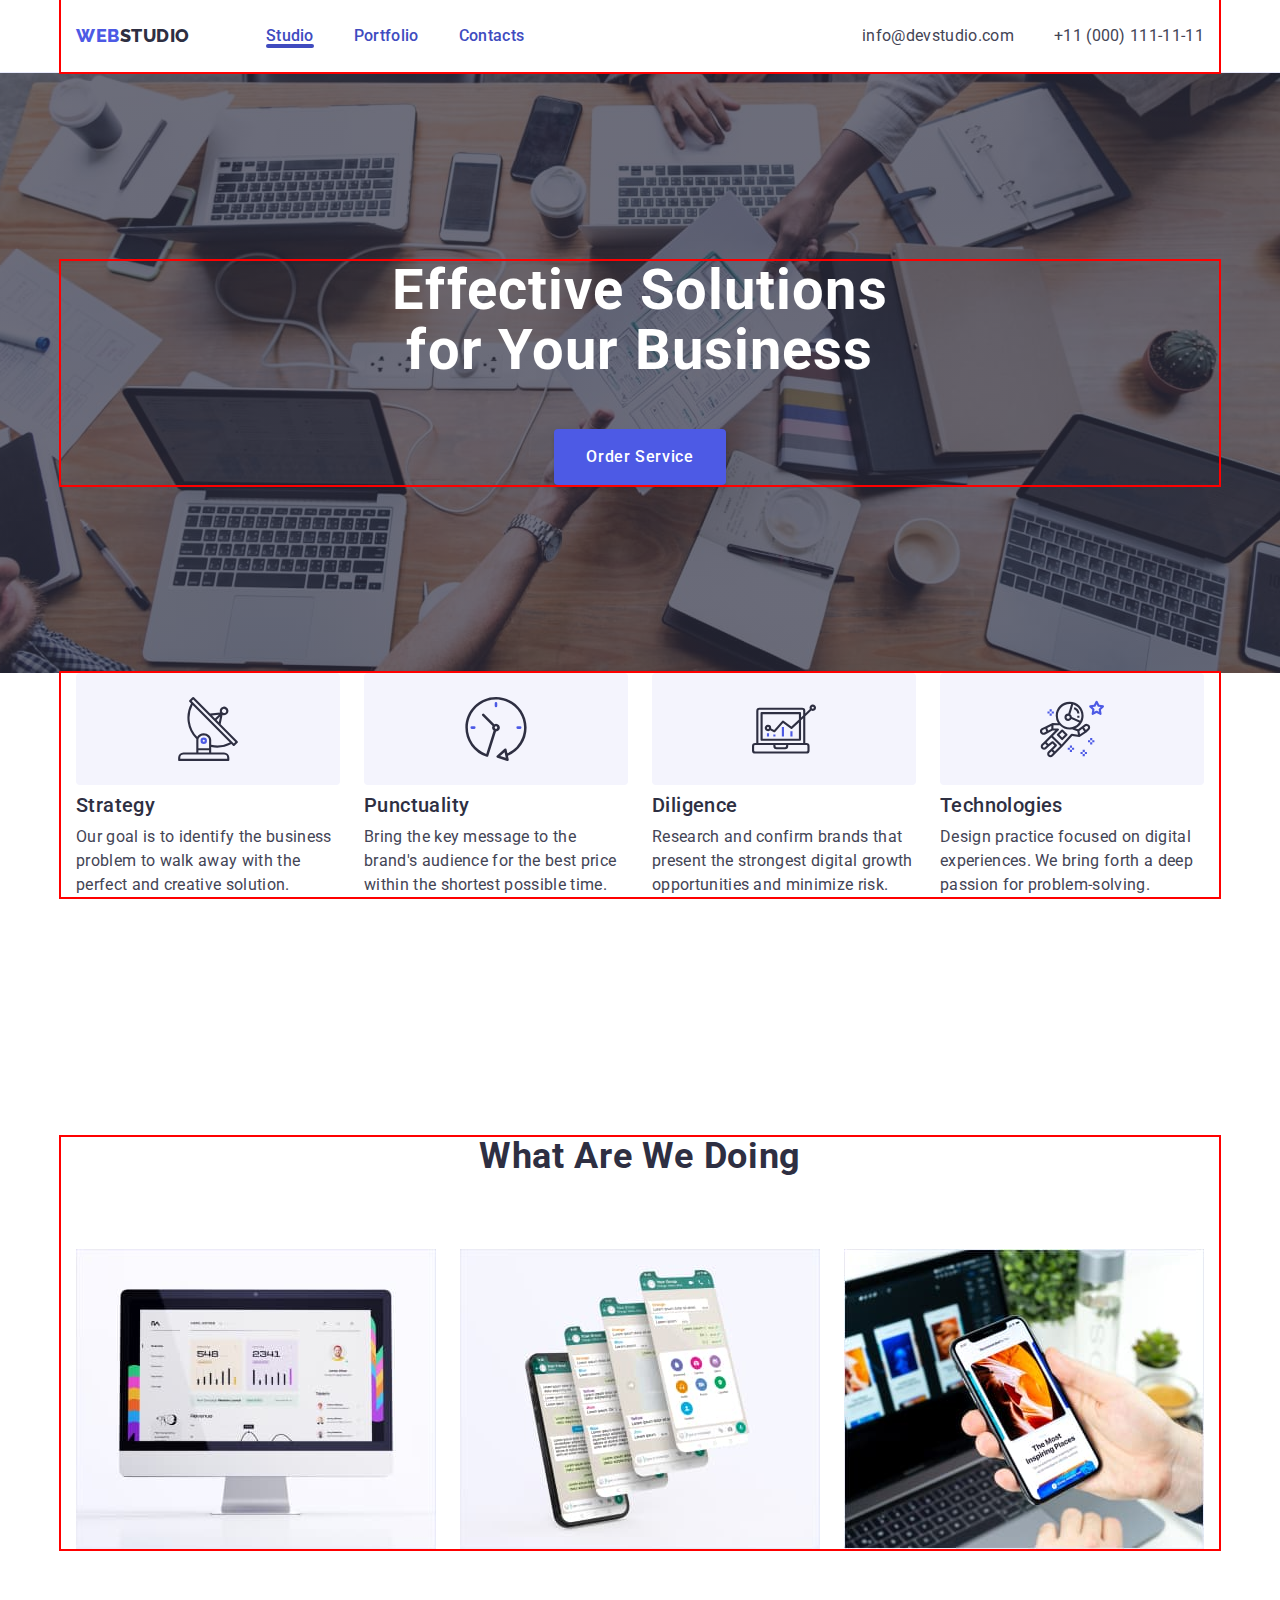
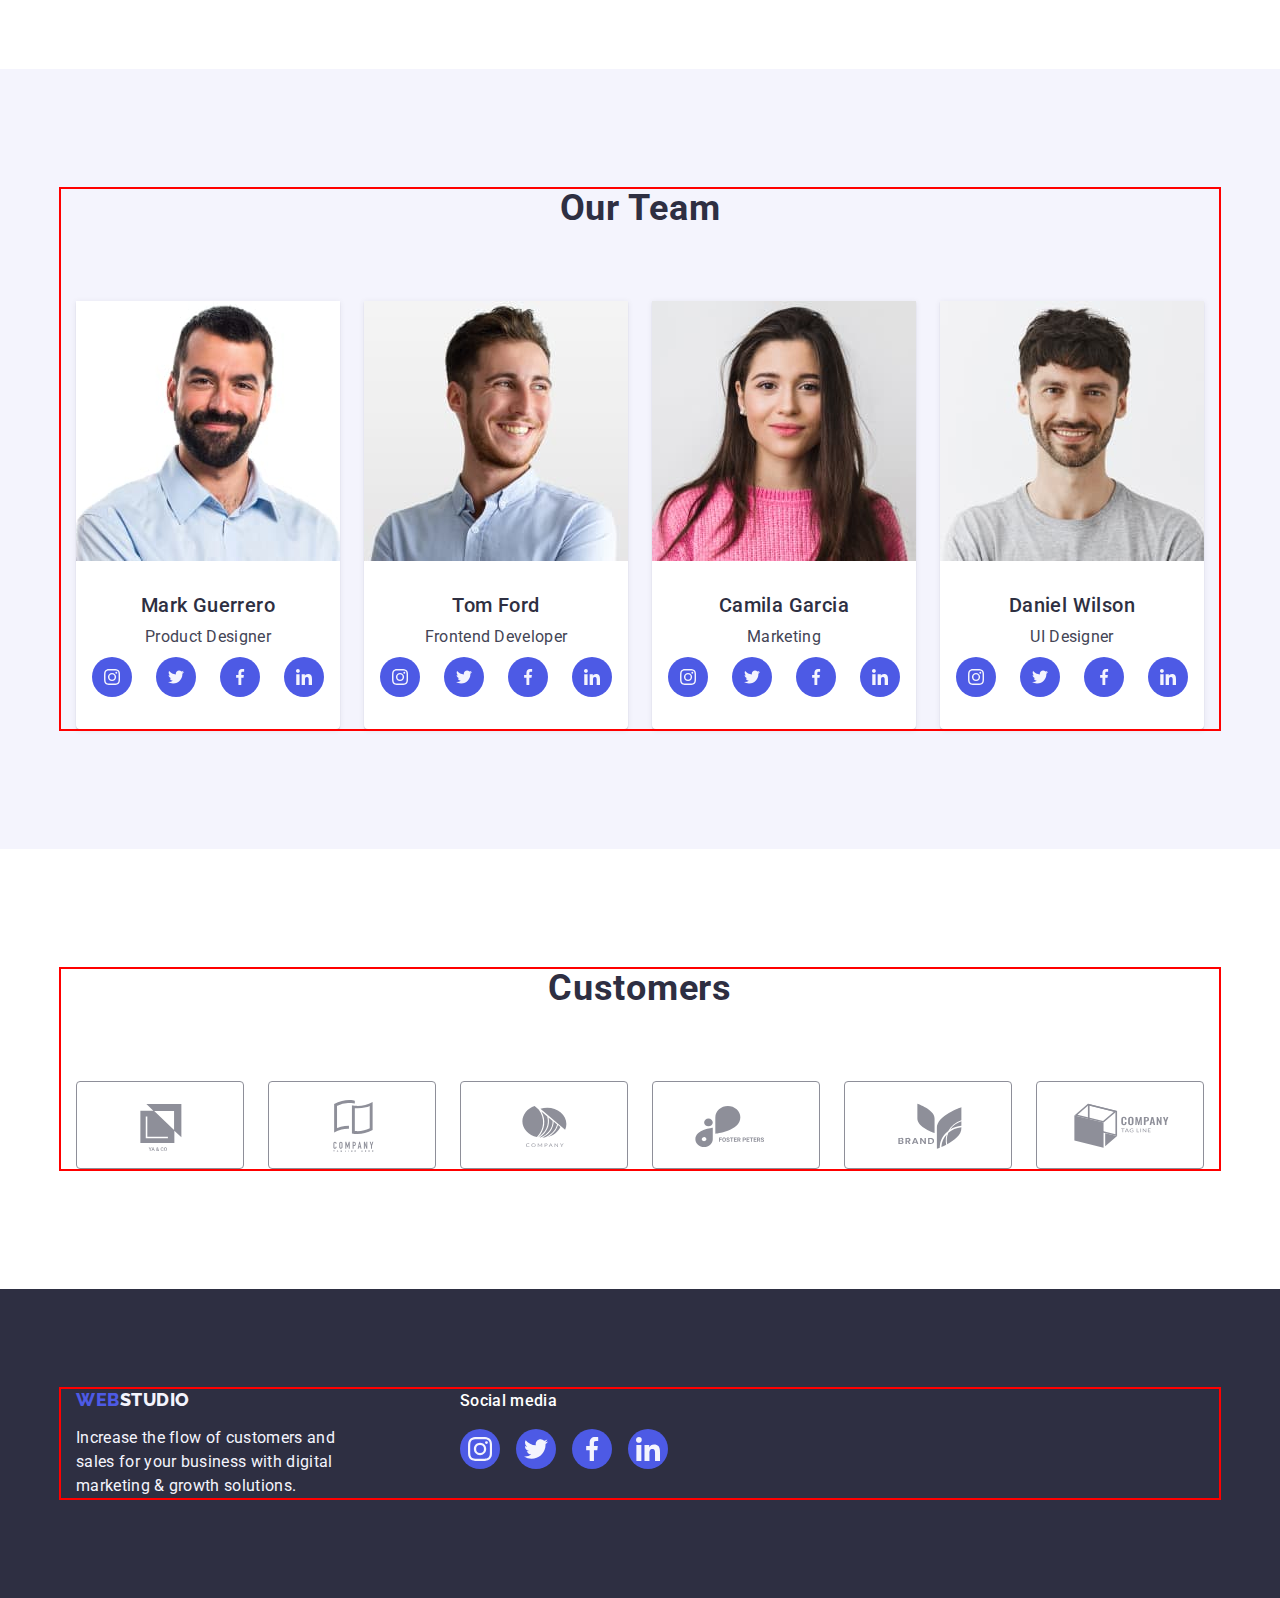
<file: index.html>
<!DOCTYPE html>
<html lang="en">
  <head>
    <meta charset="UTF-8" />
    <meta http-equiv="X-UA-Compatible" content="IE=edge" />
    <meta name="viewport" content="width=device-width, initial-scale=1.0" />
    <title>Webstudio</title>
    <link
      rel="stylesheet"
      href="https://cdnjs.cloudflare.com/ajax/libs/modern-normalize/1.1.0/modern-normalize.min.css"
    />
    <link rel="stylesheet" href="./css/style.css" />
    <link rel="preconnect" href="https://fonts.googleapis.com" />
    <link rel="preconnect" href="https://fonts.gstatic.com" crossorigin />
    <link
      href="https://fonts.googleapis.com/css2?family=Raleway:wght@800&family=Roboto:wght@400;500;700;900&display=swap"
      rel="stylesheet"
    />
  </head>

  <body>
    <header class="heder-style">
      <div class="heder-container container">
        <nav class="nav">
           <a class="logo link" href="./index.html"
          >Web<span class="logo-part-top">Studio</span></a>
          <ul class="nav-list list">
            <li class="heder-nav"><a class="list-items link nav-list-item active" href="./index.html">Studio</a></li>
            <li class="heder-nav">
              <a class="list-items link nav-list-item" href="./portfolio.html">Portfolio</a>
            </li>
            <li class="heder-nav"><a class="list-items link nav-list-item" href="">Contacts</a></li>
          </ul>
        </nav>
        <address class="address">
          <ul class="addres-list list">
            <li>
              <a class="contact-inf link" href="mailto:info@devstudio.com"
                >info@devstudio.com</a
              >
            </li>
            <li>
              <a class="contact-inf link" href="tel:+110001111111"
                >+11 (000) 111-11-11</a
              >
            </li>
          </ul>
        </address>
      </div>
    </header>
    <main>
      <section class="first-sec section">
        <div class="container">
          <h1 class="main-title">Effective Solutions for Your Business</h1>
          <button class="main-btn" type="button" data-modal-open>Order Service</button>
        </div>
      </section>
      <section class="section work">
        <div class="container">
          <h2 hidden class="section-title">About us</h2>
          <ul class="list card-list ">
            <li class="card-list-item">
               <div class="aboutus-card">
                 <svg class="aboutus-icons" width="64" height="64">
                  <use href="./images/icons.svg#icon-antenna"></use>
                 </svg>
               </div>
              <h3 class="section-subtitle subtitle-about-us">Strategy</h3>
              <p class="section-text text-about-us">
                Our goal is to identify the business problem to walk away with
                the perfect and creative solution.
              </p>
            </li>
            <li class="card-list-item">
              <div class="aboutus-card">
                <svg class="aboutus-icons" width="64" height="64">
                  <use href="./images/icons.svg#icon-clock"></use>
                </svg>
              </div>
              <h3 class="section-subtitle subtitle-about-us">Punctuality</h3>
              <p class="section-text text-about-us">
                Bring the key message to the brand's audience for the best price
                within the shortest possible time.
              </p>
            </li>
            <li class="card-list-item">
              <div class="aboutus-card">
                <svg class="aboutus-icons" width="64" height="64">
                  <use href="./images/icons.svg#icon-diagram"></use>
                </svg>
              </div>
              <h3 class="section-subtitle subtitle-about-us">Diligence</h3>
              <p class="section-text text-about-us">
                Research and confirm brands that present the strongest digital
                growth opportunities and minimize risk.
              </p>
            </li>
            <li class="card-list-item">
              <div class="aboutus-card">
                <svg class="aboutus-icons" width="64" height="64">
                  <use href="./images/icons.svg#icon-astronaut"></use>
                </svg>
              </div>
              <h3 class="section-subtitle subtitle-about-us">Technologies</h3>
              <p class="section-text text-about-us">
                Design practice focused on digital experiences. We bring forth a
                deep passion for problem-solving.
              </p>
            </li>
          </ul>
        </div>
      </section>
      <section class="section">
        <div class="container">
          <h2 class="section-title">What are we doing</h2>
          <ul class="list card-set">
            <li class="doing-images card-set-item">
              <img
                width="360"
                src="./images/computer-image.jpg"
                alt="Computer image"
              />
            </li>
            <li class="doing-images card-set-item">
              <img
                width="360"
                src="./images/conversation-image.jpg"
                alt="Conversation image"
              />
            </li>
            <li class="doing-images card-set-item">
              <img
                width="360"
                src="./images/phone-image.jpg"
                alt="Phone image"
              />
            </li>
          </ul>
        </div>
      </section>
      <section class="sectio-third section">
        <div class="container">
          <h2 class="section-title">Our Team</h2>
          <ul class="list card-set">
            <li class="card-set-item work-card">
              <img
                class="image-of-hero"
                width="264"
                src="./images/mark-guerrero.jpg"
                alt="photo of Mark Guerrero"
              />
              <div class="work-position">
              <h3 class="section-subtitle name-of-hero">Mark Guerrero</h3>
              <p class="section-text hero-job">Product Designer</p>
              <ul class="social-list list">
                  <li class="social-list-item"><a class="social-link" href="" target="_blank" aria-label="Instagram-icon" ><svg class="social-icons" width="16" height="16">
                      <use href="./images/icons.svg#icon-instagram"></use>
                    </svg></a></li>
                  <li class="social-list-item"><a class="social-link" href="" target="_blank" aria-label="Twitter-icon" ><svg class="social-icons" width="16" height="16">
                      <use href="./images/icons.svg#icon-twitter"></use>
                    </svg></a></li>
                  <li class="social-list-item"><a class="social-link" href="" target="_blank" aria-label="Facebook-icon" ><svg class="social-icons" width="16" height="16">
                      <use href="./images/icons.svg#icon-facebook"></use>
                    </svg></a></li>
                  <li class="social-list-item"><a class="social-link" href="" target="_blank" aria-label="Linkedin-icon" ><svg class="social-icons" width="16" height="16">
                      <use href="./images/icons.svg#icon-linkedin"></use>
                    </svg></a></li>
              </ul>
              </div>
            </li>
            <li class="card-set-item work-card">
              <img
                class="image-of-hero"
                width="264"
                src="./images/tom-ford.jpg"
                alt="photo of Tom Ford"
              />
              <div class="work-position">
              <h3 class="section-subtitle name-of-hero">Tom Ford</h3>
              <p class="section-text hero-job">Frontend Developer</p>
                <ul class="social-list list">
                  <li><a class="social-link" href="" target="_blank" aria-label="Instagram-icon"><svg class="social-icons" width="16px"
                        height="16px">
                        <use href="./images/icons.svg#icon-instagram"></use>
                      </svg></a></li>
                  <li><a class="social-link" href="" target="_blank" aria-label="Twitter-icon"><svg class="social-icons" width="16px"
                        height="16px">
                        <use href="./images/icons.svg#icon-twitter"></use>
                      </svg></a></li>
                  <li><a class="social-link" href="" target="_blank" aria-label="Facebook-icon"><svg class="social-icons" width="16px"
                        height="16px">
                        <use href="./images/icons.svg#icon-facebook"></use>
                      </svg></a></li>
                  <li><a class="social-link" href="" target="_blank" aria-label="Linkedin-icon"><svg class="social-icons" width="16px"
                        height="16px">
                        <use href="./images/icons.svg#icon-linkedin"></use>
                      </svg></a></li>
                </ul>
              </div>
            </li>
            <li class="card-set-item work-card">
              <img
                class="image-of-hero"
                width="264"
                src="./images/camila-garcia.jpg"
                alt="Photo of Camila Garcia"
              />
              <div class="work-position">
              <h3 class="section-subtitle name-of-hero">Camila Garcia</h3>
              <p class="section-text hero-job">Marketing</p>
                <ul class="social-list list">
                  <li><a class="social-link" href="" target="_blank" aria-label="Instagram-icon"><svg class="social-icons" width="16px"
                        height="16px">
                        <use href="./images/icons.svg#icon-instagram"></use>
                      </svg></a></li>
                  <li><a class="social-link" href="" target="_blank" aria-label="Twitter-icon"><svg class="social-icons" width="16px"
                        height="16px">
                        <use href="./images/icons.svg#icon-twitter"></use>
                      </svg></a></li>
                  <li><a class="social-link" href="" target="_blank" aria-label="Facebook-icon"><svg class="social-icons" width="16px"
                        height="16px">
                        <use href="./images/icons.svg#icon-facebook"></use>
                      </svg></a></li>
                  <li><a class="social-link" href="" target="_blank" aria-label="Linkedin-icon"><svg class="social-icons" width="16px"
                        height="16px">
                        <use href="./images/icons.svg#icon-linkedin"></use>
                      </svg></a></li>
                </ul>
              </div>
            </li>
            <li class="card-set-item work-card">
              <img
                class="image-of-hero"
                width="264"
                src="./images/daniel-wilson.jpg"
                alt="Photo of Daniel Wilson"
              />
              <div class="work-position">
              <h3 class="section-subtitle name-of-hero">Daniel Wilson</h3>
              <p class="section-text hero-job">UI Designer</p>
                <ul class="social-list list">
                  <li><a class="social-link" href="" target="_blank" aria-label="Instagram-icon"><svg class="social-icons" width="16px"
                        height="16px">
                        <use href="./images/icons.svg#icon-instagram"></use>
                      </svg></a></li>
                  <li><a class="social-link" href="" target="_blank" aria-label="Twitter-icon"><svg class="social-icons" width="16px"
                        height="16px">
                        <use href="./images/icons.svg#icon-twitter"></use>
                      </svg></a></li>
                  <li><a class="social-link" href="" target="_blank" aria-label="Facebook-icon"><svg class="social-icons" width="16px"
                        height="16px">
                        <use href="./images/icons.svg#icon-facebook"></use>
                      </svg></a></li>
                  <li><a class="social-link" href="" target="_blank" aria-label="Linkedin-icon"><svg class="social-icons" width="16px"
                        height="16px">
                        <use href="./images/icons.svg#icon-linkedin"></use>
                      </svg></a></li>
                </ul>
              </div>
            </li>
          </ul>
        </div>
      </section>
      <section class="section">
        <div class="container">
          <h2 class="section-title custumers-title">Customers</h2>
            <ul class="list partner-list">
              <li class="partner-item">
                <a class="partner-link" href=""><svg class="partner-logo" width="104" height="56">
                  <use href="./images/icons.svg#icon-logo-first"></use>
                </svg></a>
              </li>
              <li class="partner-item">
                <a class="partner-link" href=""><svg class="partner-logo" width="104" height="56">
                  <use href="./images/icons.svg#icon-logo-second"></use>
                </svg></a>
              </li>
              <li class="partner-item">
                <a class="partner-link" href=""><svg class="partner-logo" width="104" height="56">
                  <use href="./images/icons.svg#icon-logo-third"></use>
                </svg></a>
              </li>
              <li class="partner-item">
                <a class="partner-link" href=""><svg class="partner-logo" width="104" height="56">
                  <use href="./images/icons.svg#icon-logo-fourth"></use>
                </svg></a>
              </li>
              <li class="partner-item">
                <a class="partner-link" href=""><svg class="partner-logo" width="104" height="56">
                  <use href="./images/icons.svg#icon-logo-fiveth"></use>
                </svg></a>
              </li>
              <li class="partner-item">
                <a class="partner-link" href=""><svg class="partner-logo" width="104" height="56">
                  <use href="./images/icons.svg#icon-logo-sixth"></use>
                </svg></a>
              </li>
            </ul>
        </div>
      </section>
    </main>
    <footer class="footer">
      <div class="container footer-section">
        <div class="left-footer">
      <a class="logo link" href="./index.html"
        >Web<span class="logo-part-btm">Studio</span></a
      >
      <p class="footer-text">
        Increase the flow of customers and sales for your business with digital
        marketing & growth solutions.
      </p>
      </div>
      <div class="footer-social">
        <p class="social-text">Social media</p>
          <ul class="social-list-footer list">
            <li class="link-footer"><a class="social-link-footer" href="" target="_blank" aria-label="Instagram-icon"><svg class="social-icons-footer" width="24"
                  height="24">
                  <use href="./images/icons.svg#icon-instagram"></use>
                </svg></a></li>
            <li class="link-footer"><a class="social-link-footer" href="" target="_blank" aria-label="Twitter-icon"><svg class="social-icons-footer" width="24"
                  height="24">
                  <use href="./images/icons.svg#icon-twitter"></use>
                </svg></a></li>
            <li class="link-footer"><a class="social-link-footer" href="" target="_blank" aria-label="Facebook-icon"><svg class="social-icons-footer" width="24"
                  height="24">
                  <use href="./images/icons.svg#icon-facebook"></use>
                </svg></a></li>
            <li class="link-footer"><a class="social-link-footer" href="" target="_blank" aria-label="Linkedin-icon"><svg class="social-icons-footer" width="24"
                  height="24">
                  <use href="./images/icons.svg#icon-linkedin"></use>
                </svg></a></li>
          </ul>
      </div>
      </div>
    </footer>

    <!-- MODAL WINDOW -->

    <div class="backdrop is-hidden" data-modal>
      <div class="modal">
        <button type="button" class="modal-close-btn" data-modal-close>
          <svg class="modal-close-icon" width="8" height="8">
            <use href="./images/icons.svg#icon-close-icon"></use>
          </svg>
        </button>
      </div>
    </div>
    <script src="./js/modal.js"></script>
  </body>
</html>
</file>
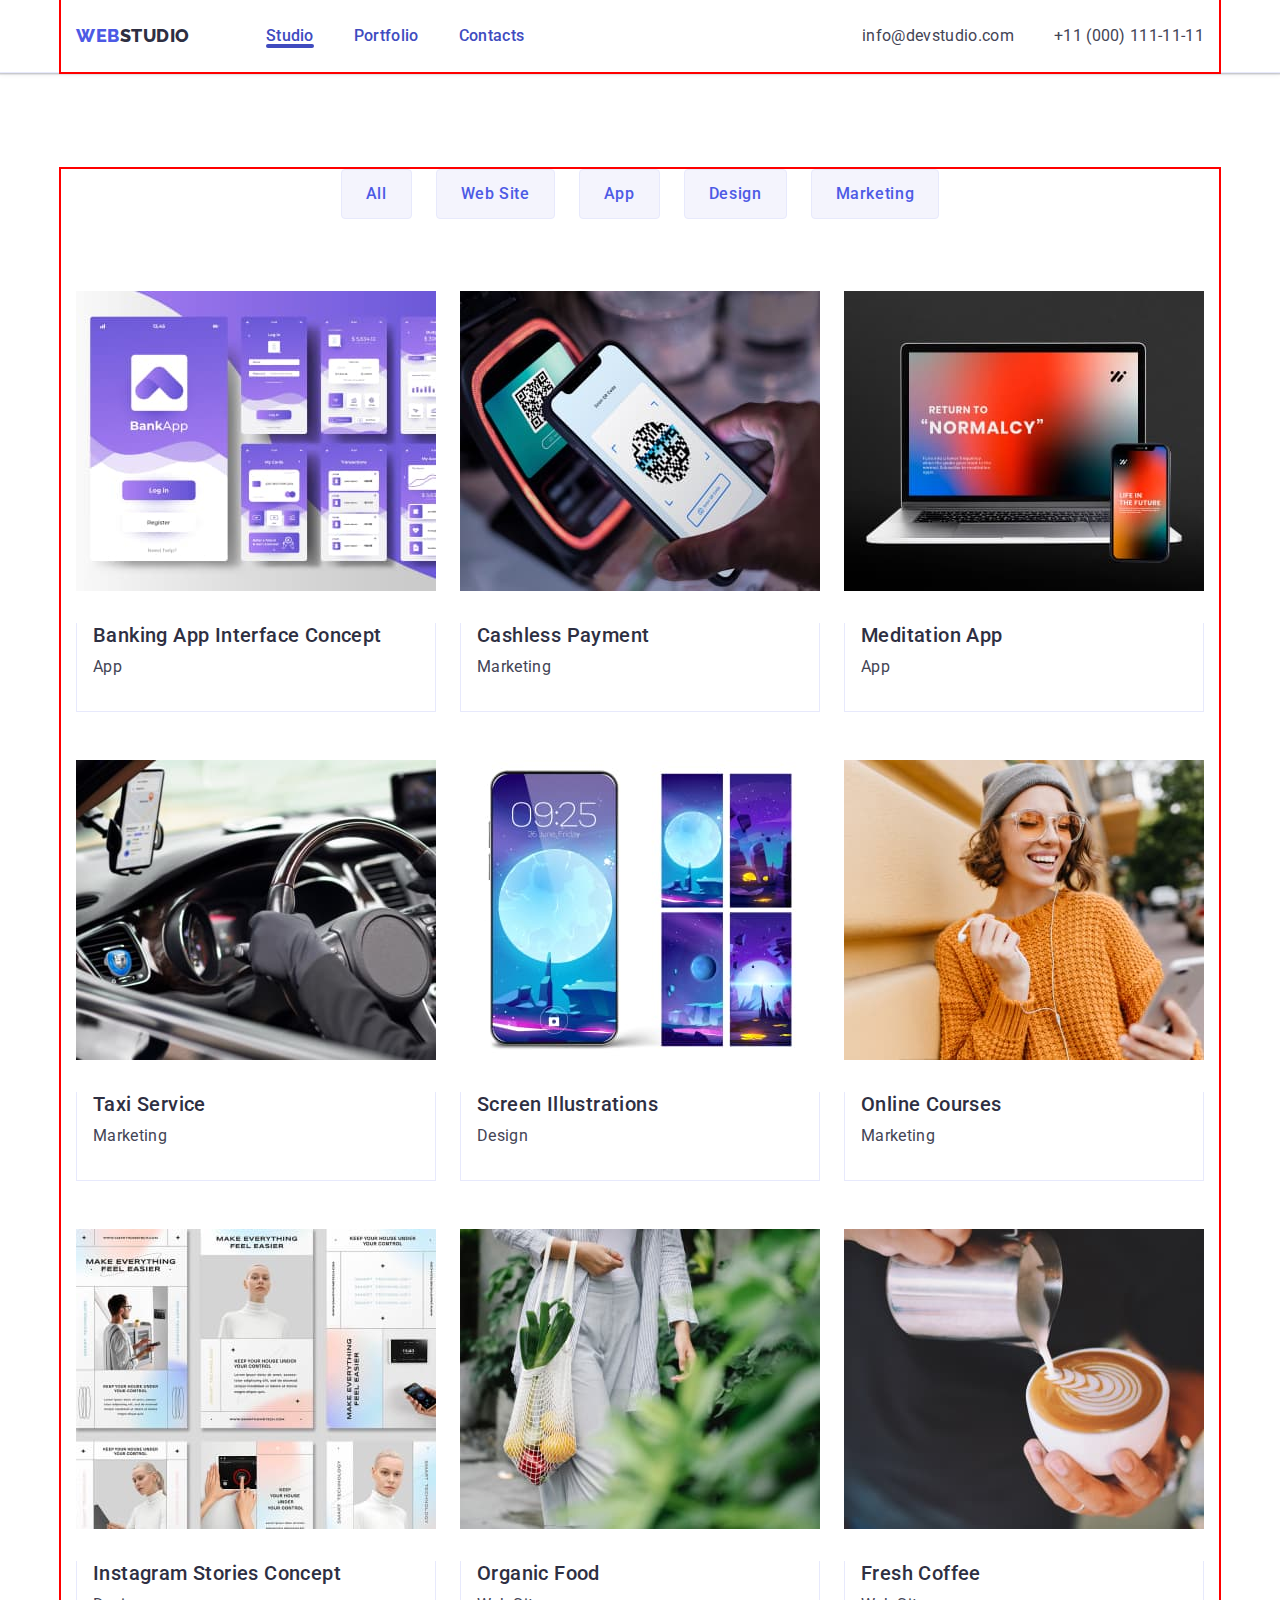
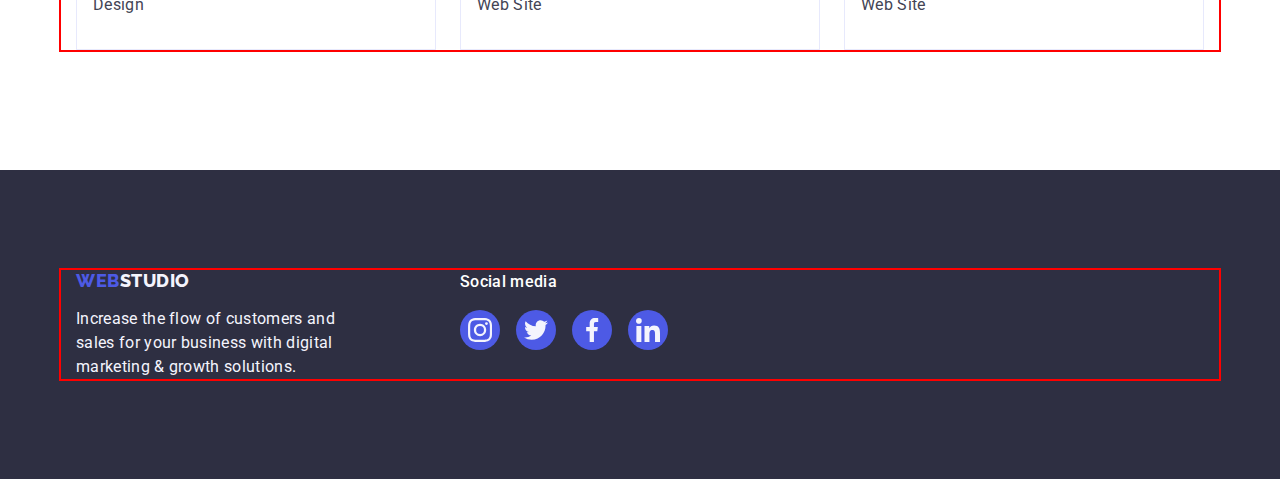
<file: portfolio.html>
<!DOCTYPE html>
<html lang="en">

<head>
  <meta charset="UTF-8" />
  <meta http-equiv="X-UA-Compatible" content="IE=edge" />
  <meta name="viewport" content="width=device-width, initial-scale=1.0" />
  <title>Portfolio</title>
  <link rel="stylesheet"
    href="https://cdnjs.cloudflare.com/ajax/libs/modern-normalize/1.1.0/modern-normalize.min.css" />
  <link rel="stylesheet" href="./css/style.css" />
  <link rel="preconnect" href="https://fonts.googleapis.com" />
  <link rel="preconnect" href="https://fonts.gstatic.com" crossorigin />
  <link href="https://fonts.googleapis.com/css2?family=Raleway:wght@800&family=Roboto:wght@400;500;700;900&display=swap"
    rel="stylesheet" />
</head>

<body>
  <header class="heder-style">
    <div class="heder-container container">
      <nav class="nav">
        <a class="logo link" href="./index.html">Web<span class="logo-part-top">Studio</span></a>
        <ul class="nav-list list">
          <li class="heder-nav"><a class="list-items link nav-list-item active" href="./index.html">Studio</a></li>
          <li class="heder-nav">
            <a class="list-items link nav-list-item" href="./portfolio.html">Portfolio</a>
          </li>
          <li class="heder-nav"><a class="list-items link nav-list-item" href="">Contacts</a></li>
        </ul>
      </nav>
      <address class="address">
        <ul class="addres-list list">
          <li>
            <a class="contact-inf link" href="mailto:info@devstudio.com">info@devstudio.com</a>
          </li>
          <li>
            <a class="contact-inf link" href="tel:+110001111111">+11 (000) 111-11-11</a>
          </li>
        </ul>
      </address>
    </div>
  </header>
  <main>
    <section class="portfolio-section">
      <div class="container">
        <h1 hidden>Portfolio</h1>
        <ul class="list flter-list">
          <li><button class="filter" type="button">All</button></li>
          <li><button class="filter" type="button">Web Site</button></li>
          <li><button class="filter" type="button">App</button></li>
          <li><button class="filter" type="button">Design</button></li>
          <li><button class="filter" type="button">Marketing</button></li>
        </ul>
        <ul class="list card-list-portfolio">
           <li class="card-portfolio">
                <a class="link links-portfolio"
                   href="">
                   <div class="portfolio-thumb"><img width="360"
                   src="./images/banking-app.jpg"
                   alt="Image with phone App" />
                  <p class="overlay-text">14 Stylish and User-Friendly App Design Concepts · Task Manager App · Calorie
                    Tracker App · Exotic Fruit Ecommerce App · Cloud Storage App</p></div>
            <div class="portfolio-items">
              <h2 class="section-subtitle subtitle-about-work">
                Banking App Interface Concept
              </h2>
              <p class="section-text text-about-work">App</p>
            </div></a>
           </li>
           <li class="card-portfolio">
            <a class="link links-portfolio"
                  href="">
                  <div class="portfolio-thumb"><img width="360"
                  src="./images/cashless-payment.jpg"
                  alt="Phone photo" />
                <p class="overlay-text">14 Stylish and User-Friendly App Design Concepts · Task Manager App · Calorie
                  Tracker App · Exotic Fruit Ecommerce App · Cloud Storage App</p></div>
      <div class="portfolio-items">
        <h2 class="section-subtitle subtitle-about-work">
          Cashless Payment
        </h2>
        <p class="section-text text-about-work">Marketing</p>
      </div>
      </a>
           </li>
           <li class="card-portfolio">
           <a class="link links-portfolio"
             href="">
            <div class="portfolio-thumb"><img width="360"
             src="./images/meditation-app.jpg"
             alt="Photo of phone and computer" />
            <p class="overlay-text">14 Stylish and User-Friendly App Design Concepts · Task Manager App · Calorie
              Tracker App · Exotic Fruit Ecommerce App · Cloud Storage App</p></div>
          <div class="portfolio-items">
            <h2 class="section-subtitle subtitle-about-work">
              Meditation App
            </h2>
            <p class="section-text text-about-work">App</p>
          </div>
        </a>
           </li>
           <li class="card-portfolio">
        <a class="link links-portfolio"
            href="">
            <div class="portfolio-thumb"><img width="360"
            src="./images/taxi-service.jpg"
            alt="Car photo" />
            <p class="overlay-text">14 Stylish and User-Friendly App Design Concepts · Task Manager App · Calorie
              Tracker App · Exotic Fruit Ecommerce App · Cloud Storage App</p></div>
          <div class="portfolio-items">
            <h2 class="section-subtitle subtitle-about-work">
              Taxi Service
            </h2>
            <p class="section-text text-about-work">Marketing</p>
          </div>
        </a>
           </li>
           <li class="card-portfolio">
        <a class="link links-portfolio"
            href="">
            <div class="portfolio-thumb"><img width="360"
            src="./images/screen-illustrations.jpg"
            alt="Phone screen image" />
            <p class="overlay-text">14 Stylish and User-Friendly App Design Concepts · Task Manager App · Calorie
              Tracker App · Exotic Fruit Ecommerce App · Cloud Storage App</p></div>
          <div class="portfolio-items">
            <h2 class="section-subtitle subtitle-about-work">
              Screen Illustrations
            </h2>
            <p class="section-text text-about-work">Design</p>
          </div>
        </a>
           </li>
           <li class="card-portfolio">
        <a class="link links-portfolio"
            href="">
            <div class="portfolio-thumb"><img width="360"
            src="./images/online-courses.jpg"
            alt="Picture of a girl" />
            <p class="overlay-text">14 Stylish and User-Friendly App Design Concepts · Task Manager App · Calorie
              Tracker App · Exotic Fruit Ecommerce App · Cloud Storage App</p></div>
          <div class="portfolio-items">
            <h2 class="section-subtitle subtitle-about-work">
              Online Courses
            </h2>
            <p class="section-text text-about-work">Marketing</p>
          </div>
        </a>
           </li>
           <li class="card-portfolio">
        <a class="link links-portfolio"
            href="">
            <div class="portfolio-thumb"><img width="360"
            src="./images/instagram-stories-concept.jpg"
            alt="Set of images" />
            <p class="overlay-text">14 Stylish and User-Friendly App Design Concepts · Task Manager App · Calorie
              Tracker App · Exotic Fruit Ecommerce App · Cloud Storage App</p></div>
          <div class="portfolio-items">
            <h2 class="section-subtitle subtitle-about-work">
              Instagram Stories Concept
            </h2>
            <p class="section-text text-about-work">Design</p>
          </div>
        </a>
           </li>
           <li class="card-portfolio">
        <a class="link links-portfolio"
            href="">
            <div class="portfolio-thumb"><img width="360"
            src="./images/organic-food.jpg"
            alt="Photo of fruit and vegetable" />
            <p class="overlay-text">14 Stylish and User-Friendly App Design Concepts · Task Manager App · Calorie
              Tracker App · Exotic Fruit Ecommerce App · Cloud Storage App</p></div>
          <div class="portfolio-items">
            <h2 class="section-subtitle subtitle-about-work">
              Organic Food
            </h2>
            <p class="section-text text-about-work">Web Site</p>
          </div>
        </a>
           </li>
           <li class="card-portfolio">
        <a class="link links-portfolio"
            href="">
            <div class="portfolio-thumb"><img width="360"
            src="./images/fresh-coffee.jpg"
            alt="Photo of a coffee" />
            <p class="overlay-text">14 Stylish and User-Friendly App Design Concepts · Task Manager App · Calorie
              Tracker App · Exotic Fruit Ecommerce App · Cloud Storage App</p></div>
          <div class="portfolio-items">
            <h2 class="section-subtitle subtitle-about-work">
              Fresh Coffee
            </h2>
            <p class="section-text text-about-work">Web Site</p>
          </div>
        </a>
           </li>
        </ul>
      </div>
    </section>
    </main>
  <footer class="footer">
    <div class="container footer-section">
      <div class="left-footer">
        <a class="logo link" href="./index.html">Web<span class="logo-part-btm">Studio</span></a>
        <p class="footer-text">
          Increase the flow of customers and sales for your business with digital
          marketing & growth solutions.
        </p>
      </div>
      <div class="footer-social">
        <p class="social-text">Social media</p>
        <ul class="social-list-footer list">
          <li class="link-footer"><a class="social-link-footer" href="" target="_blank" aria-label="Instagram-icon"><svg
                class="social-icons-footer" width="24" height="24">
                <use href="./images/icons.svg#icon-instagram"></use>
              </svg></a></li>
          <li class="link-footer"><a class="social-link-footer" href="" target="_blank" aria-label="Twitter-icon"><svg
                class="social-icons-footer" width="24" height="24">
                <use href="./images/icons.svg#icon-twitter"></use>
              </svg></a></li>
          <li class="link-footer"><a class="social-link-footer" href="" target="_blank" aria-label="Facebook-icon"><svg
                class="social-icons-footer" width="24" height="24">
                <use href="./images/icons.svg#icon-facebook"></use>
              </svg></a></li>
          <li class="link-footer"><a class="social-link-footer" href="" target="_blank" aria-label="Linkedin-icon"><svg
                class="social-icons-footer" width="24" height="24">
                <use href="./images/icons.svg#icon-linkedin"></use>
              </svg></a></li>
        </ul>
      </div>
    </div>
  </footer>
</body>

</html>
</file>
<file: css/style.css>
:root {
  --main-color: rgba(46, 47, 66, 1);
  --second-color: rgba(67, 68, 85, 1);
  --third-color: rgba(244, 244, 253, 1);
  --acent-color: rgba(77, 90, 229, 1);
  --ident--: 24px;
  --items--: 4;
  
  /* Animation */
  --animation-time: 250ms;
  --transition-timing: cubic-bezier(0.4, 0, 0.2, 1);

}

body {
  font-family:"Roboto",sans-serif;
  color:#434455;
  background-color: white;
}
.heder-style {
  border-bottom: 1px solid #e7e9fc;
  box-shadow: 0px 2px 1px rgba(46, 47, 66, 0.08), 0px 1px 1px rgba(46, 47, 66, 0.16), 0px 1px 6px rgba(46, 47, 66, 0.08);
}

h1,
h2,
h3,
h4,
h5,
h6,
p {
  margin: 0;
}
img {
  display: block;
  max-width: 100%;
  height: auto;
}

button {
  cursor: pointer;
  border: none;
  border-radius: 4px;
}

ul,
ol {
  list-style: none;
  margin: o;
  padding-left: 0;
}

a {
  text-decoration: none;
}

.section {
  padding: 120px 0px;
}
/* -- Navigation -- */
.list-items {
  font-family: 'Roboto';
  font-style: normal;
  font-weight: 500;
  font-size: 16px;
  line-height: 1.5;
  letter-spacing: 0.02em;
  color: var(--main-color);
  padding: 24px 0;
  display: block;
  transition-property: color;
    transition-duration: var(--animation-time);
    transition-timing-function: var(--transition-timing);
}

.link {
    text-decoration: none;
}

.logo {
  font-family:"Raleway",sans-serif;
  font-weight: 800;
  font-size: 18px;
  line-height: 1.17;
  letter-spacing: 0.03em;
  text-transform: uppercase;
  color: var(--acent-color);
  margin-right: 76px;

  transition-property: color;
  transition-duration: var(--animation-time);
  transition-timing-function: var(--transition-timing);
}
.logo:hover,
.logo:focus {
  color: rgba(64, 75, 191, 1);
}

.logo-part-top {
  color:var(--main-color);
}
.logo-part-btm{
  color:#f4f4fd;
}
.footer {
padding: 100px 0;
background-color: #2e2f42;
}


.list {
    list-style: none;
    display: flex;
    padding-left: 0;
    margin: 0;
}
.list-items:hover,
.list-items:focus {
  color: rgba(64, 75, 191, 1);
}

.address {
    font-style: normal;
}

.nav {
margin-right: auto;
display: flex;
align-items: center;
}

/* .heder-nav {
  position: relative;
} */

.nav-list-item {
  position: relative;
  color: #404bbf;
}

.nav-list-item::after {
  content: "";
  position: absolute;
    left: 0px;
    top: 44px;

    display: block;
    width: 100%;
    height: 4px;
    bottom: -1px;
    border-radius: 2px;
}

.active::after {
background: #404BBF;
}

.addres-list {
  display: flex;
  align-items: center;
  gap:  40px;
}

.contact-inf {
  font-family: 'Roboto';
  font-style: normal;
  font-weight: 400;
  font-size: 16px;
  line-height: 1.5;
  letter-spacing: 0.02em;
  color: var(--second-color);
  padding: 24px 0;
  transition-property: color;
    transition-duration: var(--animation-time);
    transition-timing-function: var(--transition-timing);
}
.contact-inf:hover,
.contact-inf:focus {
  color: rgba(64, 75, 191, 1);
}

/* --Main part: First section --- */

.main-title {
  max-width: 496px;
  font-size: 56px;
  line-height: 1.07;
  text-align: center;
  letter-spacing: 0.02em;
  color:#ffffff;
  margin-left: auto;
  margin-right: auto;
  margin-bottom: 48px;
  

}

.main-btn {
  display: block;
  background-color: #4D5AE5;
  font-family: "Roboto", sans-serif;
  color:#ffffff;
  box-shadow: 0px 4px 4px rgba(0, 0, 0, 0.15);
  font-weight: 500;
  font-size: 16px;
  line-height: 1.5;
  letter-spacing: 0.04em;
  min-width: 169px;
  padding: 16px 32px;
  border-radius: 4px;
  border: none;
  margin-left: auto;
  margin-right: auto;
  cursor: pointer;
  transition-property: background-color;
  transition-duration: var(--animation-time);
  transition-timing-function: var(--transition-timing);
}
.main-btn:focus,
.main-btn:hover {
    background-color: #404BBF;
    cursor: pointer;
}

.work {
  padding-top: 0;
}

/* --Main part: Second section-- */

.section-title {
  font-weight: 700;
  font-size: 36px;
  line-height: 1.11;
  text-align: center;
  text-transform: capitalize;
  letter-spacing: 0.02em;
  color: var(--main-color);
  margin-bottom: 72px;
}

.section-subtitle {
  font-weight: 500;
  font-size: 20px;
  line-height: 1.2;
  letter-spacing: 0.02em;
  color:#2e2f42;
}

.section-text {
  font-weight: 400;
  font-size: 16px;
  line-height: 1.5;
  letter-spacing: 0.02em;
  color:#434455;
  margin: 0px;
}

.sectio-third {
  background-color: rgba(244, 244, 253, 1);
}

.logo-footer {
  font-family: 'Raleway';
  font-style: normal;
  font-weight: 800;
  font-size: 18px;
  line-height: 1.2;
  color: var(--third-color);
}
/* Portfolio details */

.filter {
  font-family: "Roboto", sans-serif;
  font-weight: 500;
  font-size: 16px;
  line-height: 1.5;
  letter-spacing: 0.04em;
  color: var(--acent-color);
  cursor: pointer;
  background-color: #F4F4FD;
  cursor: pointer;
  border-radius: 4px;
  padding: 12px 24px;
  border: 1px solid #e7e9fc;
  transition: color 250ms cubic-bezier(0.4, 0, 0.2, 1),
              background-color 250ms cubic-bezier(0.4, 0, 0.2, 1),
              border-color 250ms cubic-bezier(0.4, 0, 0.2, 1),
              box-shadow 250ms cubic-bezier(0.4, 0, 0.2, 1);
  
}
.flter-list {
  display: flex;
  gap: 24px;
  justify-content: center;
  margin-bottom: 72px

}


.filter:hover,
.filter:focus {
  color: rgba(255, 255, 255, 1);
  background-color: #404BBF;
    box-shadow: 0px 3px 1px rgba(0, 0, 0, 0.1), 0px 2px 1px rgba(0, 0, 0, 0.08), 0px 2px 2px rgba(0, 0, 0, 0.12);
}

.photo-acent{
  background-color: #FFFFFF;
}

.logo-part-btm {
  color: #f4f4fd;
}

.container
{
  width: 1158px; ;
  outline: 2px solid red;
  margin: 0 auto;
  padding: 0 15px;
}

.heder-container {
  display: flex;
  align-items: center;
}


.subtitle-about-us {
  margin-bottom: 8px;
  margin-top: 8px;
}

.text-about-us {
  width: 264px;

}

.doing-images {
  box-sizing: border-box;
  gap: 24px;
}

.doing-title {
  margin-bottom: 72px;
  --items--: 3;
}

.card-set {
  display: flex;
  flex-wrap: wrap;
  gap: 24px;
}

.card-set-item {
  flex-basis: calc((100% - 24) / 4);
  border-radius: 0px 0px 4px 4px;
}
.work-card {
  background-color: rgba(255, 255, 255, 1);
  box-shadow: 0px 1px 6px rgba(46, 47, 66, 0.08), 0px 1px 1px rgba(46, 47, 66, 0.16), 0px 2px 1px rgba(46, 47, 66, 0.08);
}

.card-list {
  display: flex;
  flex-wrap: wrap;
  gap: 24px;
}
.card-list-item {
  flex-basis: calc((100% - 24) / 4);
  border-radius: 0px 0px 4px 4px;
}

.name-of-hero {
  margin-bottom: 8px;
  text-align: center;
}
.hero-job {
  text-align: center;
  margin-bottom: 8px;
}
.work-position {
  padding: 32px 0;
}

.subtitle-about-work {
  margin-bottom: 8px;
  margin-top: 32px;
  margin-left: 16px;
}
.text-about-work {
  margin-bottom: 32px;
  margin-left: 16px;
}

.logo-footer {
  display: inline-block;
  margin-bottom: 16px;
}

.portfolio-section {
  padding: 96px 0 120px;
}

.card-list-portfolio {
  display: flex;
  flex-wrap: wrap;
  column-gap: 24px;
  row-gap: 48px;
}

.card-portfolio {
  width: calc((100% - 48px) / 3);
  transition-property: box-shadow;
  transition-duration: var(--animation-time);
  transition-timing-function: var(--transition-timing);
}

.card-portfolio:hover,
.card-portfolio:focus {
  box-shadow: 0px 1px 6px rgba(46, 47, 66, 0.08), 0px 1px 1px rgba(46, 47, 66, 0.16), 0px 2px 1px rgba(46, 47, 66, 0.08);
}

.portfolio-items {
  /* padding: 32px 16px; */
  border: 1px solid #e7e9fc;
  border-top: none;
  margin: 32 0;
}

.first-sec {
  padding: 188px 0;
  background-color: #2e2f42;
  background-image: linear-gradient(rgba(46, 47, 66, 0.7), rgba(46, 47, 66, 0.7)), url(../images/background-image.jpg);
  background-repeat: no-repeat;
  background-position: center;
  background-size: cover;
  max-width: 1440px;
  height: 600px;
  margin: 0 auto;
}
.nav-list {
  display: flex;
  gap: 40px;
  position: relative;
}

.social-list {
  display: flex;
  list-style: none;
  gap: 24px;
  justify-content: center;
  align-items: center;
}
.social-icons{
fill: rgba(244, 244, 253, 1);
}

.social-link {
  display: flex;
  align-items: center;
  justify-content: center;
  width: 40px;
  height: 40px;
  background-color: rgba(77, 90, 229, 1);
  border-radius: 50%;
  transition-property: background-color;
  transition-duration: var(--animation-time);
  transition-timing-function: var(--transition-timing);
}
.social-link:hover,
.social-link:focus {
  background-color: rgba(64, 75, 191, 1);
}
.aboutus-card {
  display: flex;
  justify-content: center;
  align-items: center;
  width: 264px;
  height: 112px;
  background-color: rgba(244, 244, 253, 1);
  border-radius:4px;
  margin-bottom: 8px;
}

.partner-list {
  gap: 24px;
}

.partner-item {
  /* display: flex;
  justify-content: center;
    align-items: center;
  border: 1px solid #8E8F99;
    border-radius: 4px; */
    width: 168px;
    height: 88px;
    /* gap: 24px; */
    transition-property: fill;
      transition-duration: var(--animation-time);
      transition-timing-function: var(--transition-timing);
}

.partner-logo {
fill: currentColor;
}

.partner-item:hover .partner-logo,
.partner-item:focus .partner-logo {
  fill: rgba(64, 75, 191, 1);
}
.footer-section {
  display: flex;
  align-items: baseline;
}
.social-list-footer {
display: flex;
gap: 16px;
}

.link-footer {
  width: 40px;
  height: 40px;
}
.social-link-footer {
  display: flex;
  justify-content: center;
  align-items: center;
fill: rgba(244, 244, 253, 1);
background-color:#4d5ae5;
width: 100%;
height: 100%;
border-radius: 50%;
transition-property: background-color;
  transition-duration: var(--animation-time);
  transition-timing-function: var(--transition-timing);
}

.social-link-footer:hover,
.social-link-footer:focus{
  background-color: #31d0aa;
}

.left-footer {
  margin-right: 120px;
}

.links-portfolio {
  display: block;
  transition: box-shadow 250ms cubic-bezier(0.4, 0, 0.2, 1);
}

.links-portfolio:hover .overlay-text {
  transform: translateY(0%);
}

.links-portfolio:focus .overlay-text {
  transform: translateY(0%);
}

.custumers-title {
  line-height: 1.1
}

.partner-link {
  width: 100%;
  height: 100%;
  border: 1px solid #8e8f99;
  border-radius: 4px;
  display: flex;
  justify-content: center;
  align-items: center;
  color: #8e8f99;
  transition-property: border-color, color;
    transition-duration: var(--animation-time);
    transition-timing-function: var(--transition-timing);
}

.partner-link:hover,
.partner-link:focus {
  border-color: #404bbf;
  color: #404bbf;
}
.footer-text {
  font-weight: 400;
  font-size: 16px;
  line-height: 1.5;
  letter-spacing: 0.02em;
  color: var(--third-color);
  width: 264px;
  margin: 0;
  margin-top: 16px;
}
.social-text {
  font-weight: 500;
  font-size: 16px;
  line-height: 1.5;
  letter-spacing: 0.02em;
  color: #FFFFFF;
  margin: 0;
  margin-bottom: 16px;
}

/* MODAL WINDOW */

.backdrop {
  position: fixed;
  top: 0;
  left: 0;

  width: 100%;
  height: 100%;

  background-color: rgba(46, 47, 66, 0.4);
  opacity: 1;
  visibility: visible;
  pointer-events: initial;

  /* display: none; */
  transition: opacity 250ms cubic-bezier(0.4, 0, 0.2, 1), visibility 250ms cubic-bezier(0.4, 0, 0.2, 1)
}

.is-hidden {
opacity: 0;
visibility: hidden;
pointer-events: none;

transition-property: ;
}

.modal {
  position: absolute;
  left: 50%;
  top: 50%;

  width: 408px;
  min-height: 576px;

  transform: translate(-50%, -50%);

  background: #FCFCFC;
  box-shadow: 0px 1px 1px rgba(0, 0, 0, 0.14), 0px 1px 3px rgba(0, 0, 0, 0.12), 0px 2px 1px rgba(0, 0, 0, 0.2);
  border-radius: 4px;
  transition: transform 250ms cubic-bezier(0.4, 0, 0.2, 1);
}

.modal-close-btn {
  position: absolute;
  top: 24px;
  left: 360px;

  display: flex;
  justify-content: center;
  align-items: center;
  padding: 0;

  width: 24px;
  height: 24px;
  background: #E7E9FC;
  border: 1px solid rgba(0, 0, 0, 0.1);
  border-radius: 50%;
  transition: background-color 250ms cubic-bezier(0.4, 0, 0.2, 1),
  border 250ms cubic-bezier(0.4, 0, 0.2, 1);
}

.modal-close-btn:hover,
.modal-close-btn:focus {
  background-color: #404bbf;
  border: none;
}

.modal-close-btn:hover .modal-close-icon,
.modal-close-btn:focus .modal-close-icon {
fill: #ffffff;
}

.modal-close-icon {
  transition: fill 250ms cubic-bezier(0.4, 0, 0.2, 1);
}

/* OVERLAY */
.portfolio-thumb {
  position: relative;
  overflow: hidden;
}

.portfolio-thumb:hover .overlay-text {
  transform: translateY(0%);
}

.overlay-text {
  position: absolute;
  top: 0;
  font-family: 'Roboto';
  font-style: normal;
  font-weight: 400;
  font-size: 16px;
  line-height: 24px;
  line-height:1.5 ;
  letter-spacing: 0.02em;
  color: #F4F4FD;
  background-color: #4d5ae5;
  padding: 40px 32px;
  height: 100%;
  width: 100%;
  transform: translateY(100%);
  transition: transform 250ms cubic-bezier(0.4, 0, 0.2, 1);
}
</file>
